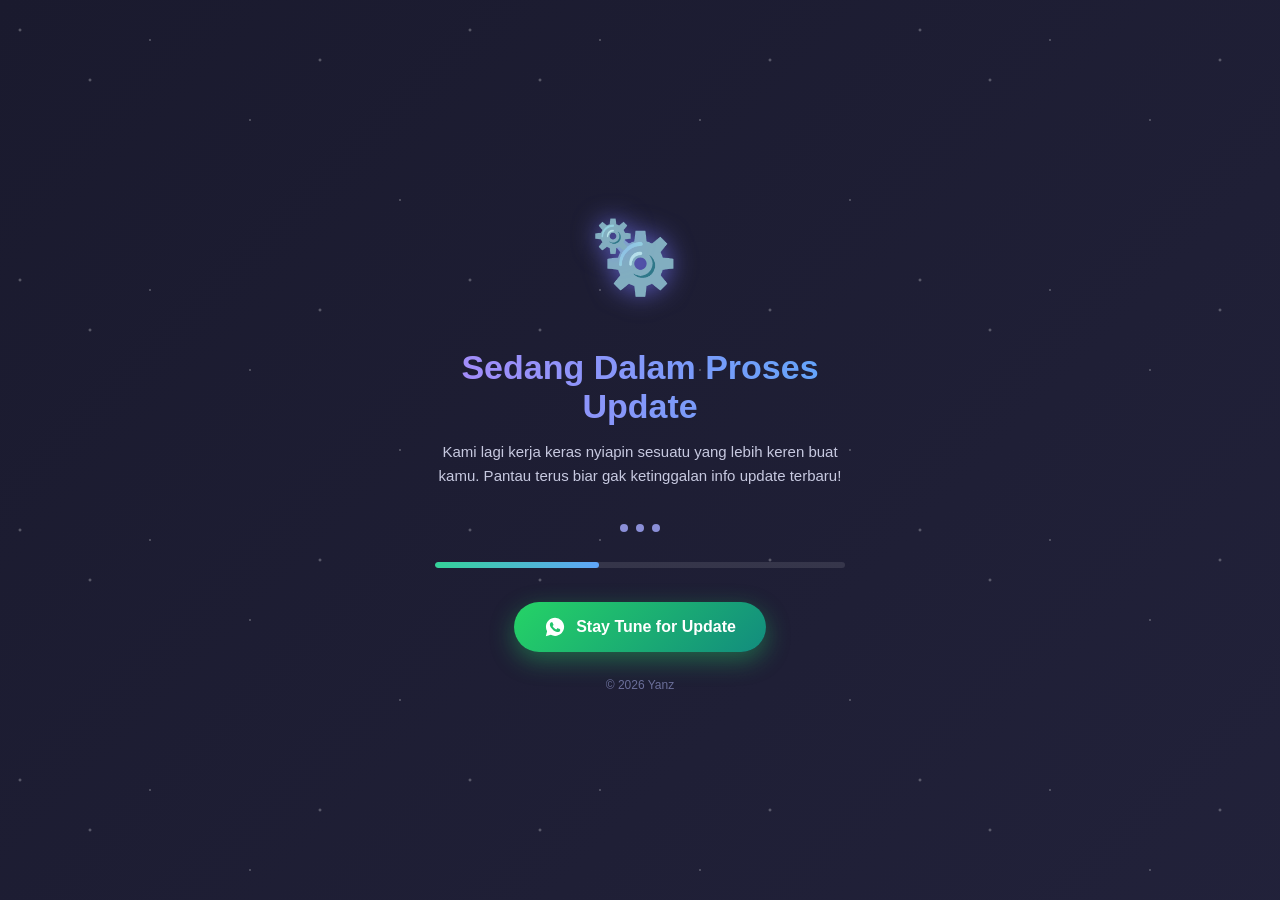
<file: indepppx.html>
<!DOCTYPE html>
<html lang="id">
<head>
<meta charset="UTF-8">
<meta name="viewport" content="width=device-width, initial-scale=1.0">
<title>Sedang Update</title>
<style>
  * { margin:0; padding:0; box-sizing:border-box; }

  body {
    min-height:100vh;
    display:flex;
    align-items:center;
    justify-content:center;
    background: linear-gradient(-45deg, #0f0c29, #302b63, #24243e, #1a1a2e);
    background-size: 400% 400%;
    animation: gradientShift 12s ease infinite;
    font-family: 'Segoe UI', Tahoma, Geneva, Verdana, sans-serif;
    overflow:hidden;
    position:relative;
  }

  @keyframes gradientShift {
    0% { background-position: 0% 50%; }
    50% { background-position: 100% 50%; }
    100% { background-position: 0% 50%; }
  }

  .stars {
    position:absolute;
    inset:0;
    background-image:
      radial-gradient(2px 2px at 20px 30px, white, transparent),
      radial-gradient(2px 2px at 90px 80px, white, transparent),
      radial-gradient(1.5px 1.5px at 150px 40px, white, transparent),
      radial-gradient(1.5px 1.5px at 250px 120px, white, transparent),
      radial-gradient(2px 2px at 320px 60px, white, transparent),
      radial-gradient(1.5px 1.5px at 400px 200px, white, transparent);
    background-repeat: repeat;
    background-size: 450px 250px;
    opacity:0.4;
    animation: twinkle 4s ease-in-out infinite alternate;
  }

  @keyframes twinkle {
    0% { opacity:0.2; }
    100% { opacity:0.6; }
  }

  .card {
    position:relative;
    z-index:2;
    text-align:center;
    color:#fff;
    padding:50px 35px;
    max-width:480px;
    width:90%;
  }

  .gear-wrap {
    position:relative;
    width:110px;
    height:110px;
    margin:0 auto 30px;
  }

  .gear {
    position:absolute;
    inset:0;
    display:flex;
    align-items:center;
    justify-content:center;
    font-size:60px;
    animation: spin 4s linear infinite;
    filter: drop-shadow(0 0 12px rgba(120,120,255,0.7));
  }

  .gear.small {
    width:55px;
    height:55px;
    right:-18px;
    bottom:-10px;
    font-size:32px;
    animation: spinRev 3s linear infinite;
  }

  @keyframes spin { from { transform: rotate(0deg); } to { transform: rotate(360deg); } }
  @keyframes spinRev { from { transform: rotate(360deg); } to { transform: rotate(0deg); } }

  h1 {
    font-size: clamp(24px, 5vw, 34px);
    background: linear-gradient(90deg, #a78bfa, #60a5fa, #34d399, #a78bfa);
    background-size: 300% auto;
    -webkit-background-clip: text;
    background-clip: text;
    color: transparent;
    animation: shine 4s linear infinite;
    margin-bottom:14px;
  }

  @keyframes shine {
    0% { background-position: 0% center; }
    100% { background-position: 300% center; }
  }

  p.desc {
    color: #c7c9e0;
    font-size:15px;
    line-height:1.6;
    margin-bottom:30px;
  }

  .dots span {
    display:inline-block;
    width:8px;
    height:8px;
    margin:0 4px;
    border-radius:50%;
    background:#8b8fd8;
    animation: bounce 1.4s ease-in-out infinite;
  }
  .dots span:nth-child(2) { animation-delay: 0.2s; }
  .dots span:nth-child(3) { animation-delay: 0.4s; }

  @keyframes bounce {
    0%, 80%, 100% { transform: translateY(0); opacity:0.5; }
    40% { transform: translateY(-10px); opacity:1; }
  }

  .progress-bar {
    width:100%;
    height:6px;
    background: rgba(255,255,255,0.1);
    border-radius:10px;
    overflow:hidden;
    margin:26px 0 34px;
  }

  .progress-fill {
    height:100%;
    width:40%;
    border-radius:10px;
    background: linear-gradient(90deg, #34d399, #60a5fa, #a78bfa);
    background-size: 200% 100%;
    animation: loadMove 2.2s ease-in-out infinite, colorMove 3s linear infinite;
  }

  @keyframes loadMove {
    0% { width:10%; }
    50% { width:75%; }
    100% { width:10%; }
  }
  @keyframes colorMove {
    0% { background-position: 0% 0; }
    100% { background-position: 200% 0; }
  }

  .wa-button {
    display:inline-flex;
    align-items:center;
    gap:10px;
    background: linear-gradient(135deg, #25D366, #128C7E);
    color:#fff;
    text-decoration:none;
    font-weight:600;
    font-size:16px;
    padding:14px 30px;
    border-radius:50px;
    box-shadow: 0 8px 25px rgba(37, 211, 102, 0.4);
    transition: transform 0.25s ease, box-shadow 0.25s ease;
    animation: pulse 2.2s ease-in-out infinite;
  }

  .wa-button:hover {
    transform: translateY(-3px) scale(1.04);
    box-shadow: 0 12px 30px rgba(37, 211, 102, 0.55);
  }

  @keyframes pulse {
    0%, 100% { box-shadow: 0 0 0 0 rgba(37, 211, 102, 0.5); }
    50% { box-shadow: 0 0 0 12px rgba(37, 211, 102, 0); }
  }

  .wa-button svg { width:22px; height:22px; }

  footer {
    margin-top:26px;
    font-size:12px;
    color:#6b6f9a;
  }
</style>
</head>
<body>

  <div class="stars"></div>

  <div class="card">
    <div class="gear-wrap">
      <div class="gear">⚙️</div>
      <div class="gear small">⚙️</div>
    </div>

    <h1>Sedang Dalam Proses Update</h1>
    <p class="desc">
      Kami lagi kerja keras nyiapin sesuatu yang lebih keren buat kamu.
      Pantau terus biar gak ketinggalan info update terbaru!
    </p>

    <div class="dots">
      <span></span><span></span><span></span>
    </div>

    <div class="progress-bar">
      <div class="progress-fill"></div>
    </div>

    <a class="wa-button" href="https://whatsapp.com/channel/0029VbD5W0GFMqrecO56Hq3a" target="_blank" rel="noopener noreferrer">
      <svg viewBox="0 0 24 24" fill="currentColor"><path d="M12.04 2C6.58 2 2.13 6.45 2.13 11.91c0 1.75.46 3.38 1.26 4.79L2 22l5.44-1.43a9.9 9.9 0 0 0 4.6 1.14h.01c5.46 0 9.9-4.45 9.9-9.91 0-2.65-1.03-5.14-2.9-7.01A9.87 9.87 0 0 0 12.04 2zm5.8 14.13c-.24.68-1.4 1.3-1.93 1.38-.5.08-1.12.11-1.8-.11-.42-.13-.95-.3-1.63-.6-2.87-1.24-4.74-4.13-4.88-4.32-.14-.19-1.17-1.56-1.17-2.98 0-1.42.74-2.12 1-2.41.26-.29.57-.36.76-.36h.55c.18 0 .42-.03.65.5.24.56.82 1.93.89 2.07.07.14.11.3.02.49-.09.19-.14.3-.28.46-.14.16-.29.36-.42.48-.14.13-.28.28-.12.55.16.27.71 1.17 1.53 1.9 1.05.94 1.93 1.23 2.2 1.37.28.14.44.12.6-.07.16-.19.68-.79.87-1.06.18-.27.36-.22.6-.13.24.09 1.53.72 1.8.85.26.13.44.19.5.3.07.11.07.63-.16 1.29z"/></svg>
      Stay Tune for Update
    </a>

    <footer>© 2026 Yanz</footer>
  </div>

</body>
</html>
</file>
